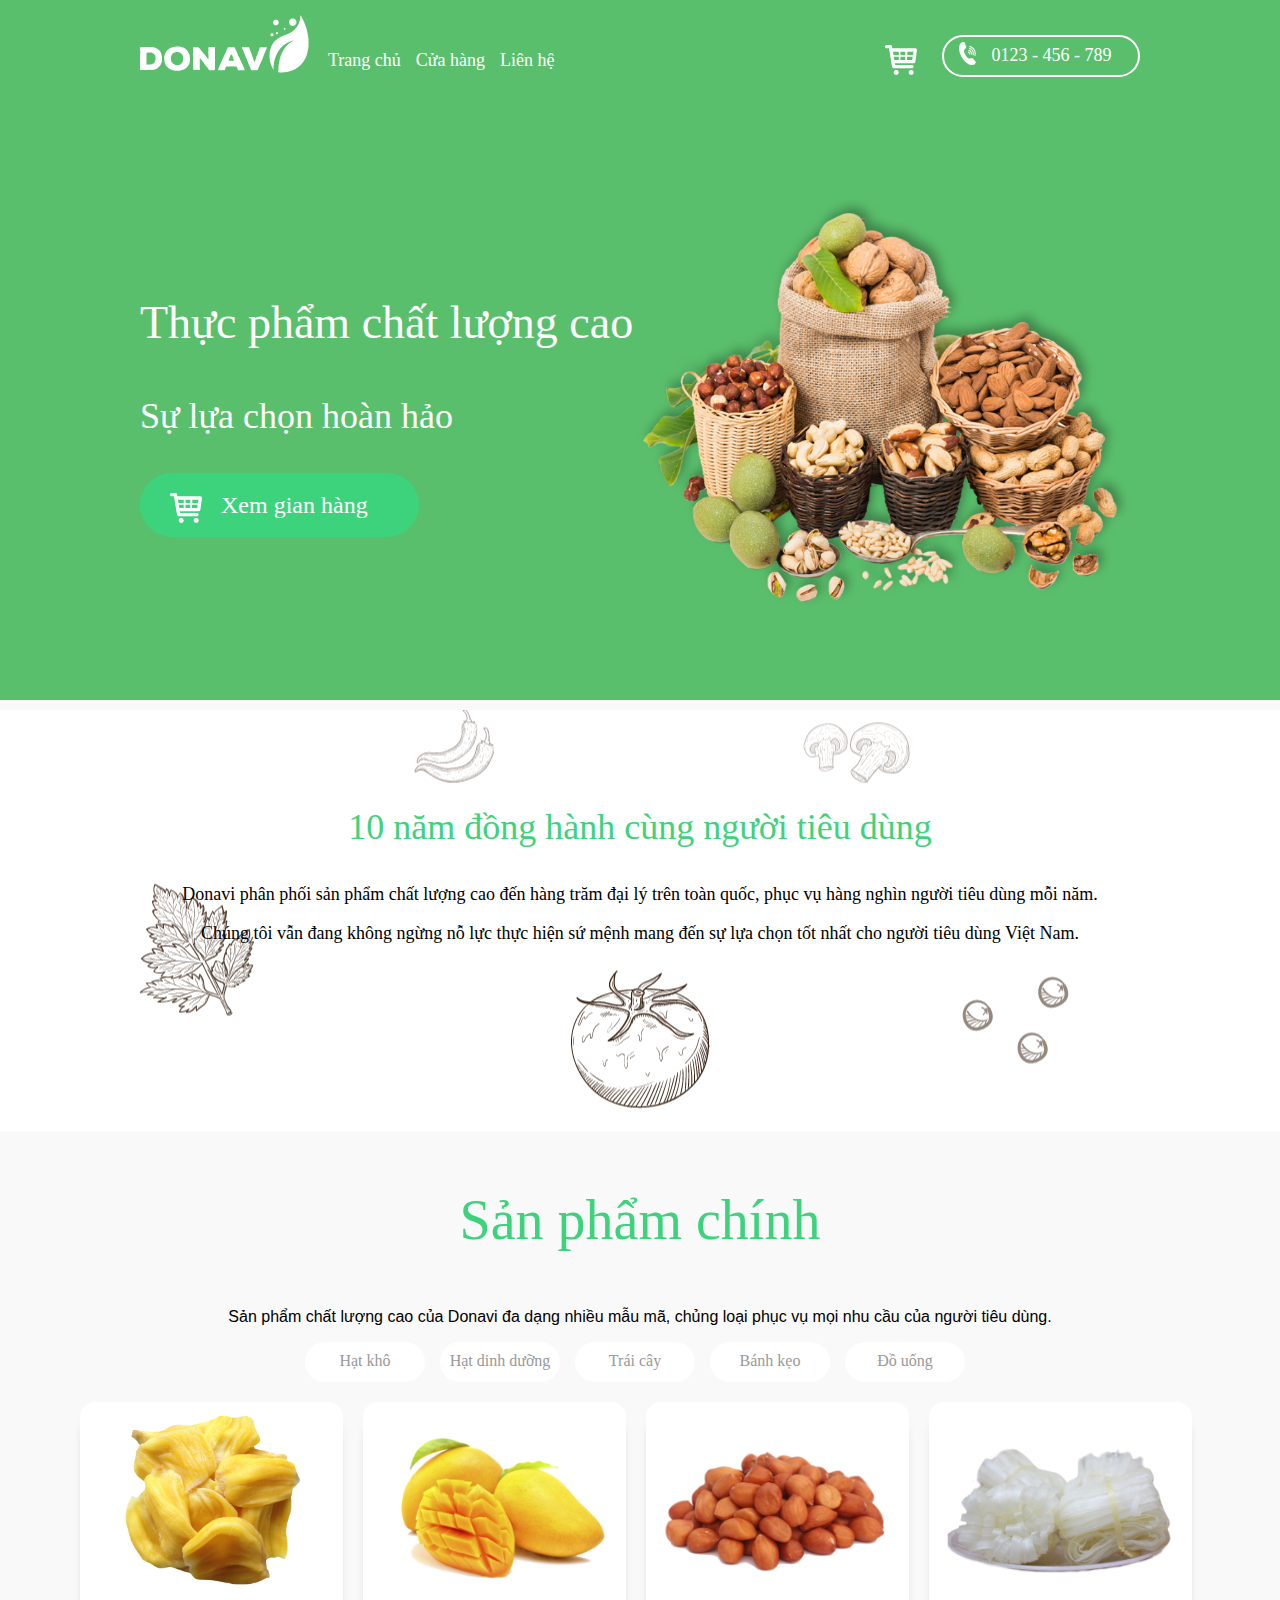
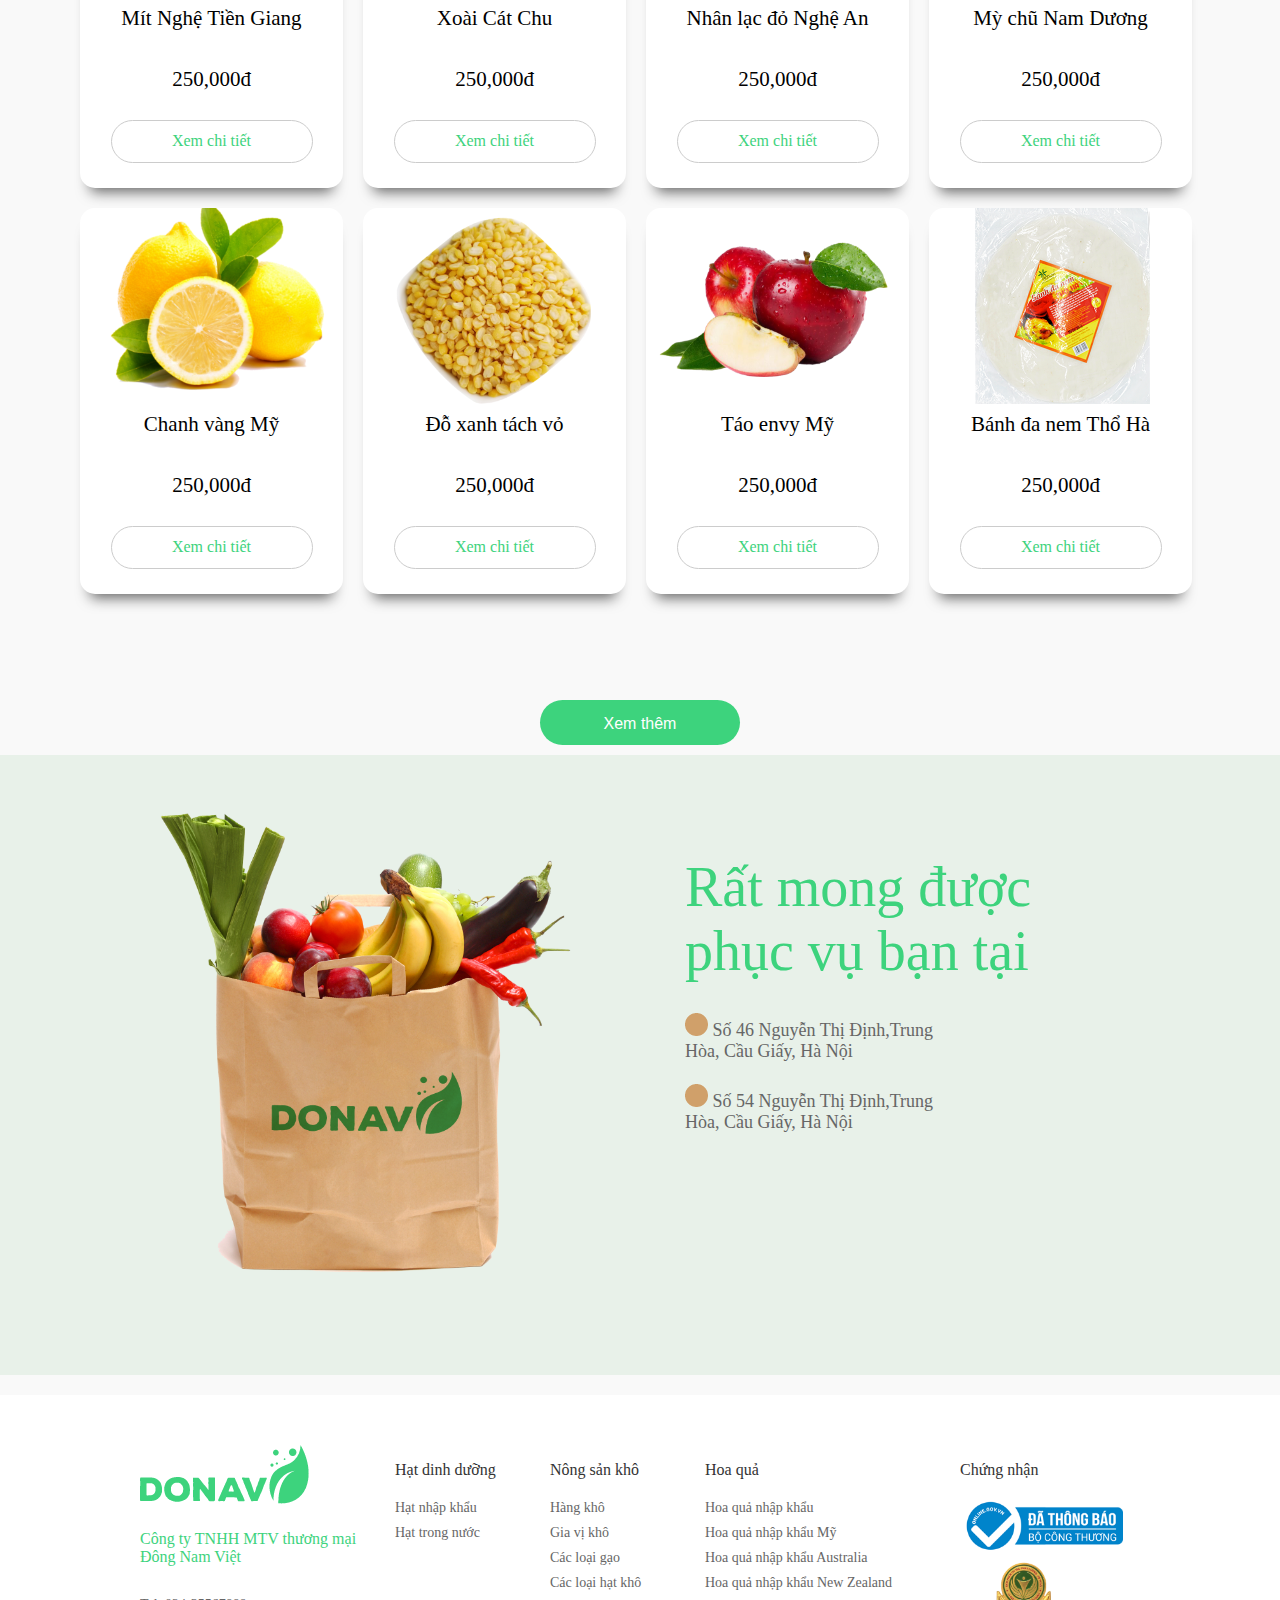
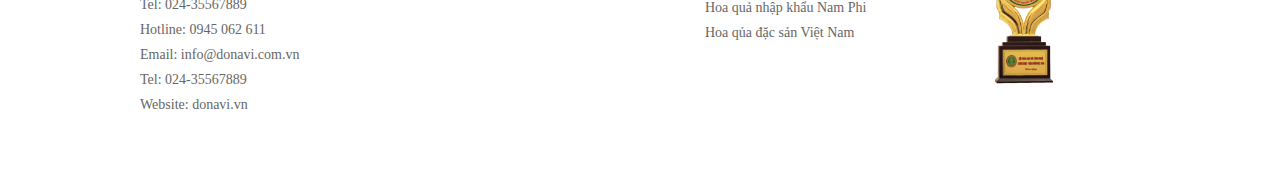
<file: index.html>
<!DOCTYPE html PUBLIC "-//W3C//DTD XHTML 1.0 Transitional//EN" "http://www.w3.org/TR/xhtml1/DTD/xhtml1-transitional.dtd">
<html xmlns="http://www.w3.org/1999/xhtml">
<head>
<meta http-equiv="Content-Type" content="text/html; charset=utf-8" />
<title>Donavi</title>
<link rel="stylesheet" href="./style.css" type="text/css" />
</head>

<body>
	<div id="header">
    	<div id="header_margin">

            <div id="menu">
                <ul>
                    <li id="logo"><a href="./index.html"><img src="./donavi/Donavi Logo head.png" alt="logo" /></a></li>
                    <li class="text"><a href="./index.html">Trang chủ</a></li>
                    <li class="text"><a href="./shop.html">Cửa hàng</a></li>
                    <li class="text"><a href="#">Liên hệ</a></li>

                </ul>
            </div>
            <div id="menu_right">
            	<ul>
                	<li id="hotline_icon">
                    	<a href="#">
                            <img src="./donavi/incoming icon.png" alt="hot"/>
                            <span> 0123 - 456 - 789</span>
                   	 	</a>
                    </li>
                	<li id="shop_icon"><a href="#"><img src="./donavi/Shopping cart icon.png" alt="shop"/></a></li>

                </ul>
            </div>
    	</div>
    </div>		<!--header-->
	<div id="banner">   <!--Banner-->
    	<div id="banner_margin">
        	<div id="text_intro" class="banner_margin_left">
            	<p style="font-size:46px;display:block;">Thực phẩm chất lượng cao</p>
                <p style="font-size:36px;display:block;">Sự lựa chọn hoàn hảo</p>
                <div id="button_product">
                	<a href="#">
                    	<img src="./donavi/Shopping cart icon.png" alt="shop"/>
                        <span>Xem gian hàng</span>
                    </a>
                </div>
            </div>
            <div id="banner_produce" class="banner_margin_left">
            	<img src="./donavi/Produce.png" style="width:500px;height:450px; " alt="produce" />
            </div>
        </div>
    </div>
</div>
<div id="content">	<!--Nội dung-->
	<div id="ten_year">
    	<div id="title">
            <p class="title_10year" style="font-size:36px;">10 năm đồng hành cùng người tiêu dùng</p>
            <p  style="font-size:18px;font-family:Quicksand;">Donavi phân phối sản phẩm chất lượng cao đến hàng trăm đại lý trên      														toàn quốc, phục vụ hàng nghìn người tiêu dùng mỗi năm. </p>
            <p  style="font-size:18px;font-family:Quicksand;">Chúng tôi vẫn đang không ngừng nỗ lực thực hiện sứ mệnh	mang đến sự    														lựa chọn tốt nhất cho người tiêu dùng Việt Nam.</p>
         </div>
    </div>		<!--10 Years Experinces-->
    <div id="main">
    	<div id="main_margin">
        	<div id="gioithieu">
            	<p class="head">Sản phẩm chính</p>
                <p>Sản phẩm chất lượng cao của Donavi đa dạng nhiều mẫu mã, chủng loại phục vụ mọi nhu cầu của người tiêu dùng.</p>
            </div>		<!--Giới thiệu-->
            <div id="slide_bar">
            	<ul>
                	<a href="#"><li>Hạt khô</li></a>
                    <a href="#"><li>Hạt dinh dưỡng</li></a>
                    <a href="#"><li>Trái cây</li></a>
                    <a href="#"><li>Bánh kẹo</li></a>
                    <a href="#"><li>Đồ uống</li></a>
                </ul>
            </div>		<!--Slide bar-->
             <div class="product">
                	<div class="main_product_margin">
                        <a href="#"><img src="./donavi/product02.png" alt="product_02"/></a>
                        <div class="title_product">Mít Nghệ Tiền Giang</div>
                        <p class="gia">250,000đ</p>
                        <a href="#"><p class="profile">Xem chi tiết</p></a>
                    </div>



                	<div class="main_product_margin">
                        <a href="#"><img src="./donavi/product01.png" alt="product_01"/></a>
                        <div class="title_product">Xoài Cát Chu</div>
                        <p class="gia">250,000đ</p>
                        <a href="#"><p class="profile">Xem chi tiết</p></a>
                    </div>



                	<div class="main_product_margin">
                        <a href="#"><img src="./donavi/product03.png" alt="product_03"/></a>
                        <div class="title_product">Nhân lạc đỏ Nghệ An</div>
                        <p class="gia">250,000đ</p>
                        <a href="#"><p class="profile">Xem chi tiết</p></a>
                    </div>


                	<div class="main_product_margin">
                        <a href="#"><img src="./donavi/product04.png" alt="product_04"/></a>
                        <div class="title_product">Mỳ chũ Nam Dương</div>
                        <p class="gia">250,000đ</p>
                        <a href="#"><p class="profile">Xem chi tiết</p></a>
                    </div>


                	<div class="main_product_margin">
                        <a href="#"><img src="./donavi/product05.png" alt="product_05"/></a>
                        <div class="title_product">Chanh vàng Mỹ</div>
                        <p class="gia">250,000đ</p>
                        <a href="#"><p class="profile">Xem chi tiết</p></a>
                    </div>


                	<div class="main_product_margin">
                        <a href="#"><img src="./donavi/product06.png" alt="product_06"/></a>
                        <div class="title_product">Đỗ xanh tách vỏ</div>
                        <p class="gia">250,000đ</p>
                        <a href="#"><p class="profile">Xem chi tiết</p></a>
                    </div>


                	<div class="main_product_margin">
                        <a href="#"><img src="./donavi/product07.png" alt="product_07"/></a>
                        <div class="title_product">Táo envy Mỹ</div>
                        <p class="gia">250,000đ</p>
                        <a href="#"><p class="profile">Xem chi tiết</p></a>
                    </div>


                	<div class="main_product_margin">
                        <a href="#"><img src="./donavi/product08.png" alt="product_08"/></a>
                        <div class="title_product">Bánh đa nem Thổ Hà</div>
                        <p class="gia">250,000đ</p>
                        <a href="#"><p class="profile">Xem chi tiết</p></a>
                    </div>



            </div>		<!--Sản phẩm-->		<!--sản phẩm-->
		</div>
    </div>
    <div class="button_see">
    	<a href="">Xem thêm</a>
    </div>
    <div id="contact">
    	<div id="contact_margin">
        	<div id="contact_margin_img" class="contact_margin_left">
            	<img src="./donavi/locals-bag.png" alt="bag" />
            </div>
            <div id="contact_margin_address" class="contact_margin_left">
            	<p id="contact_gb">Rất mong được phục vụ bạn tại</p>
                <div id="address">
                	<ul>
                    	<li> Số 46 Nguyễn Thị Định,Trung Hòa, Cầu Giấy, Hà Nội</li>
                        <li> Số 54 Nguyễn Thị Định,Trung Hòa, Cầu Giấy, Hà Nội</li>
                    </ul>
                </div>
            </div>
        </div>
    </div>
</div>
<div id="footer">
	<div id="footer_margin">
    	<div id="lienhe" class="footer_margin_left">
        	<div id="footer_logo">
            	<a href="#"><img src="./donavi/Donavi Logo.png" alt="footer logo" /></a>
            </div>
            <div id="company_name"><p>Công ty TNHH MTV thương mại Đông Nam Việt</p></div>
            <div id="danhmuc">
            	<ul>
                	<a href="#"><li>Tel: 024-35567889</li></a>
                    <a href="#"><li>Hotline: 0945 062 611</li></a>
                    <a href="#"><li>Email: info@donavi.com.vn</li></a>
                    <a href="#"><li>Tel: 024-35567889</li></a>
                    <a href="#"><li>Website: donavi.vn</li></a>


                </ul>
            </div>
        </div>
        <div id="sanpham_hatdd" class="footer_margin_left">
        	<a href="#"><p class="danhmuc_sanpham">Hạt dinh dưỡng</p></a>
            <div id="danhmuc">
                <ul>
                    <a href="#"><li>Hạt nhập khẩu</li></a>
                    <a href="#"><li>Hạt trong nước</li></a>
                </ul>
            </div>
        </div>
        <div id="sanpham_nongsankho" class="footer_margin_left">
        	<p class="danhmuc_sanpham">Nông sản khô</p>
            <div id="danhmuc">
                <ul>
                    <a href="#"><li>Hàng khô</li></a>
                    <a href="#"><li>Gia vị khô</li></a>
                    <a href="#"><li>Các loại gạo</li></a>
                    <a href="#"><li>Các loại hạt khô</li></a>
                </ul>
            </div>
        </div>
        <div id="sanpham_hoaqua" class="footer_margin_left">
        	<p class="danhmuc_sanpham">Hoa quả</p>
            <div id="danhmuc">
                <ul>
                    <a href="#"><li>Hoa quả nhập khẩu</li></a>
                    <a href="#"><li>Hoa quả nhập khẩu Mỹ</li></a>
                    <a href="#"><li>Hoa quả nhập khẩu Australia</li></a>
                    <a href="#"><li>Hoa quả nhập khẩu New Zealand</li></a>
                    <a href="#"><li>Hoa quả nhập khẩu Nam Phi</li></a>
                    <a href="#"><li>Hoa qủa đặc sản Việt Nam</li></a>
                </ul>
            </div>
        </div>
        <div id="Chungnhan" class="footer_margin_left">
        	<p class="danhmuc_sanpham">Chứng nhận</p>
            <div>
            	<img src="./donavi/da-khai-bao-bo-cong-thuong.png" alt="chứng nhận" />
            </div>
            <div>
            	<img src="./donavi/Cup.png" alt="cup" />
            </div>
        </div>
    </div>
</div>
</body>
</html>
</file>
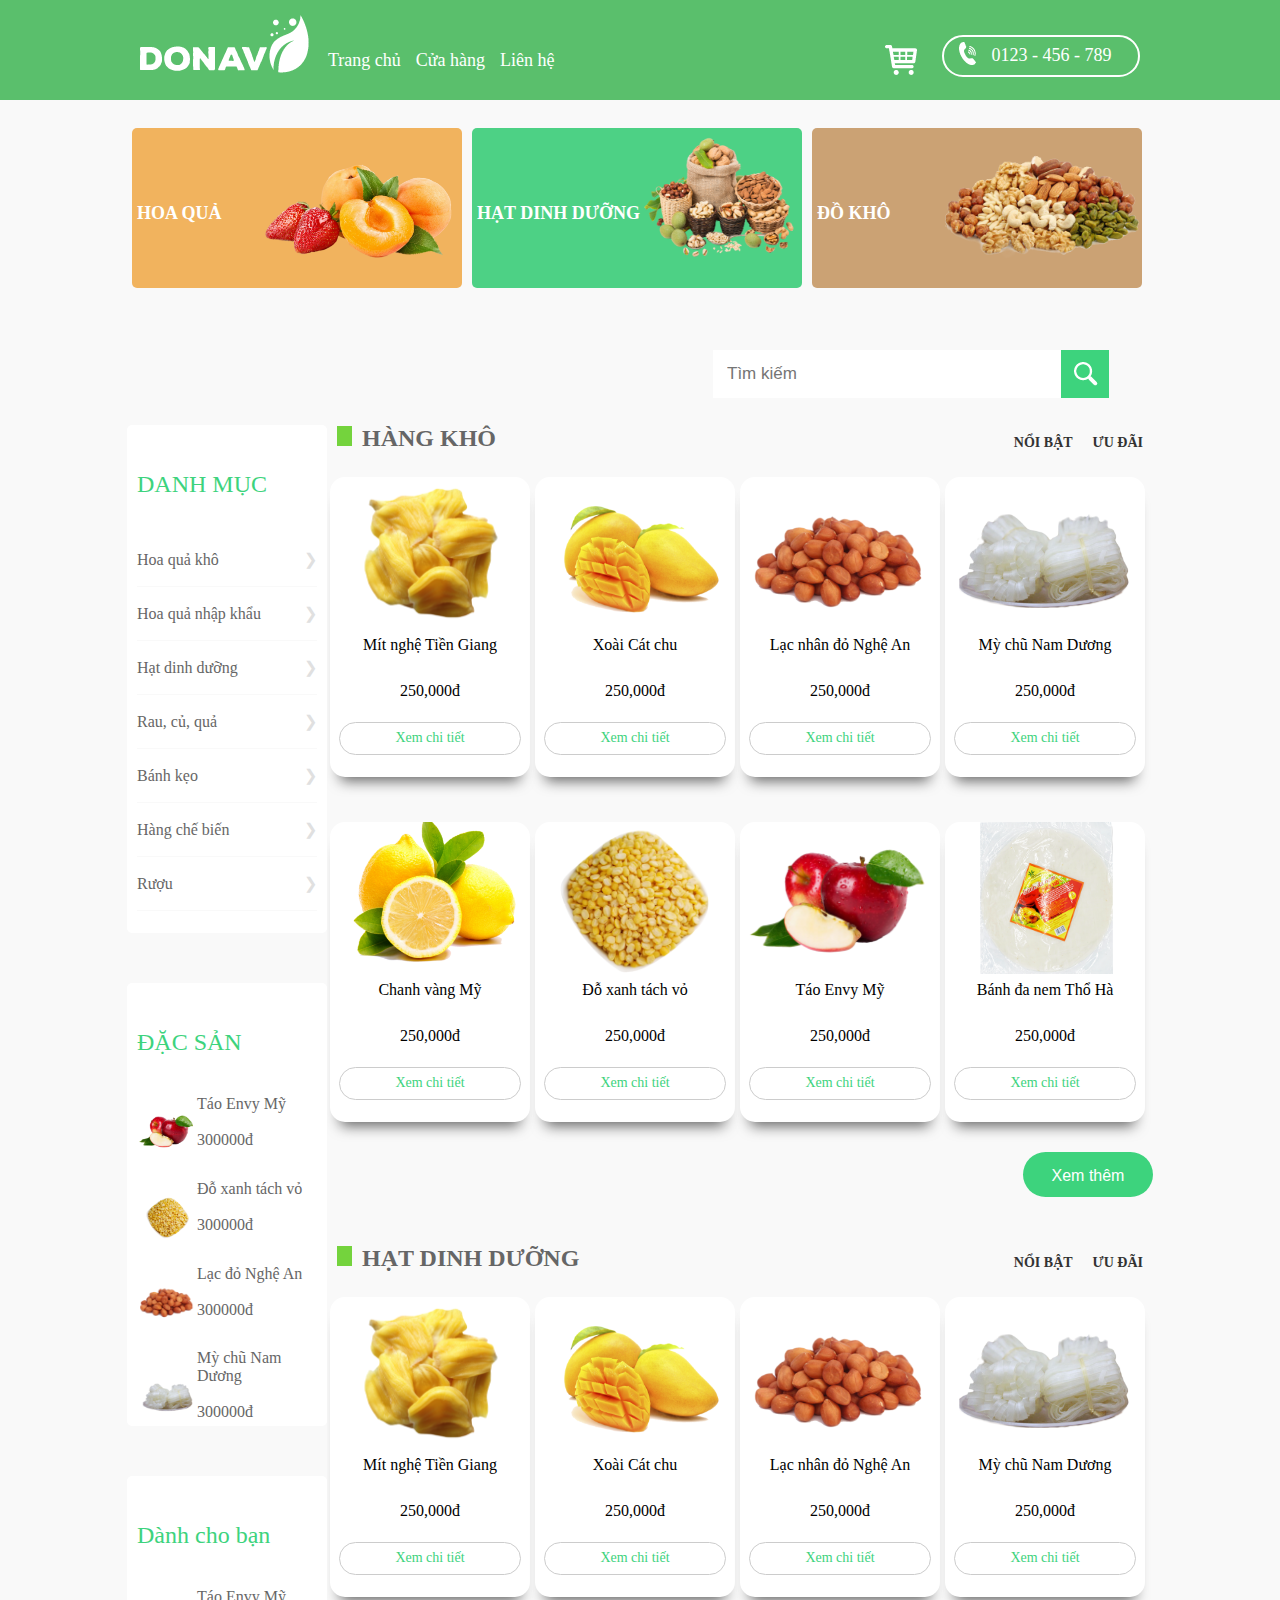
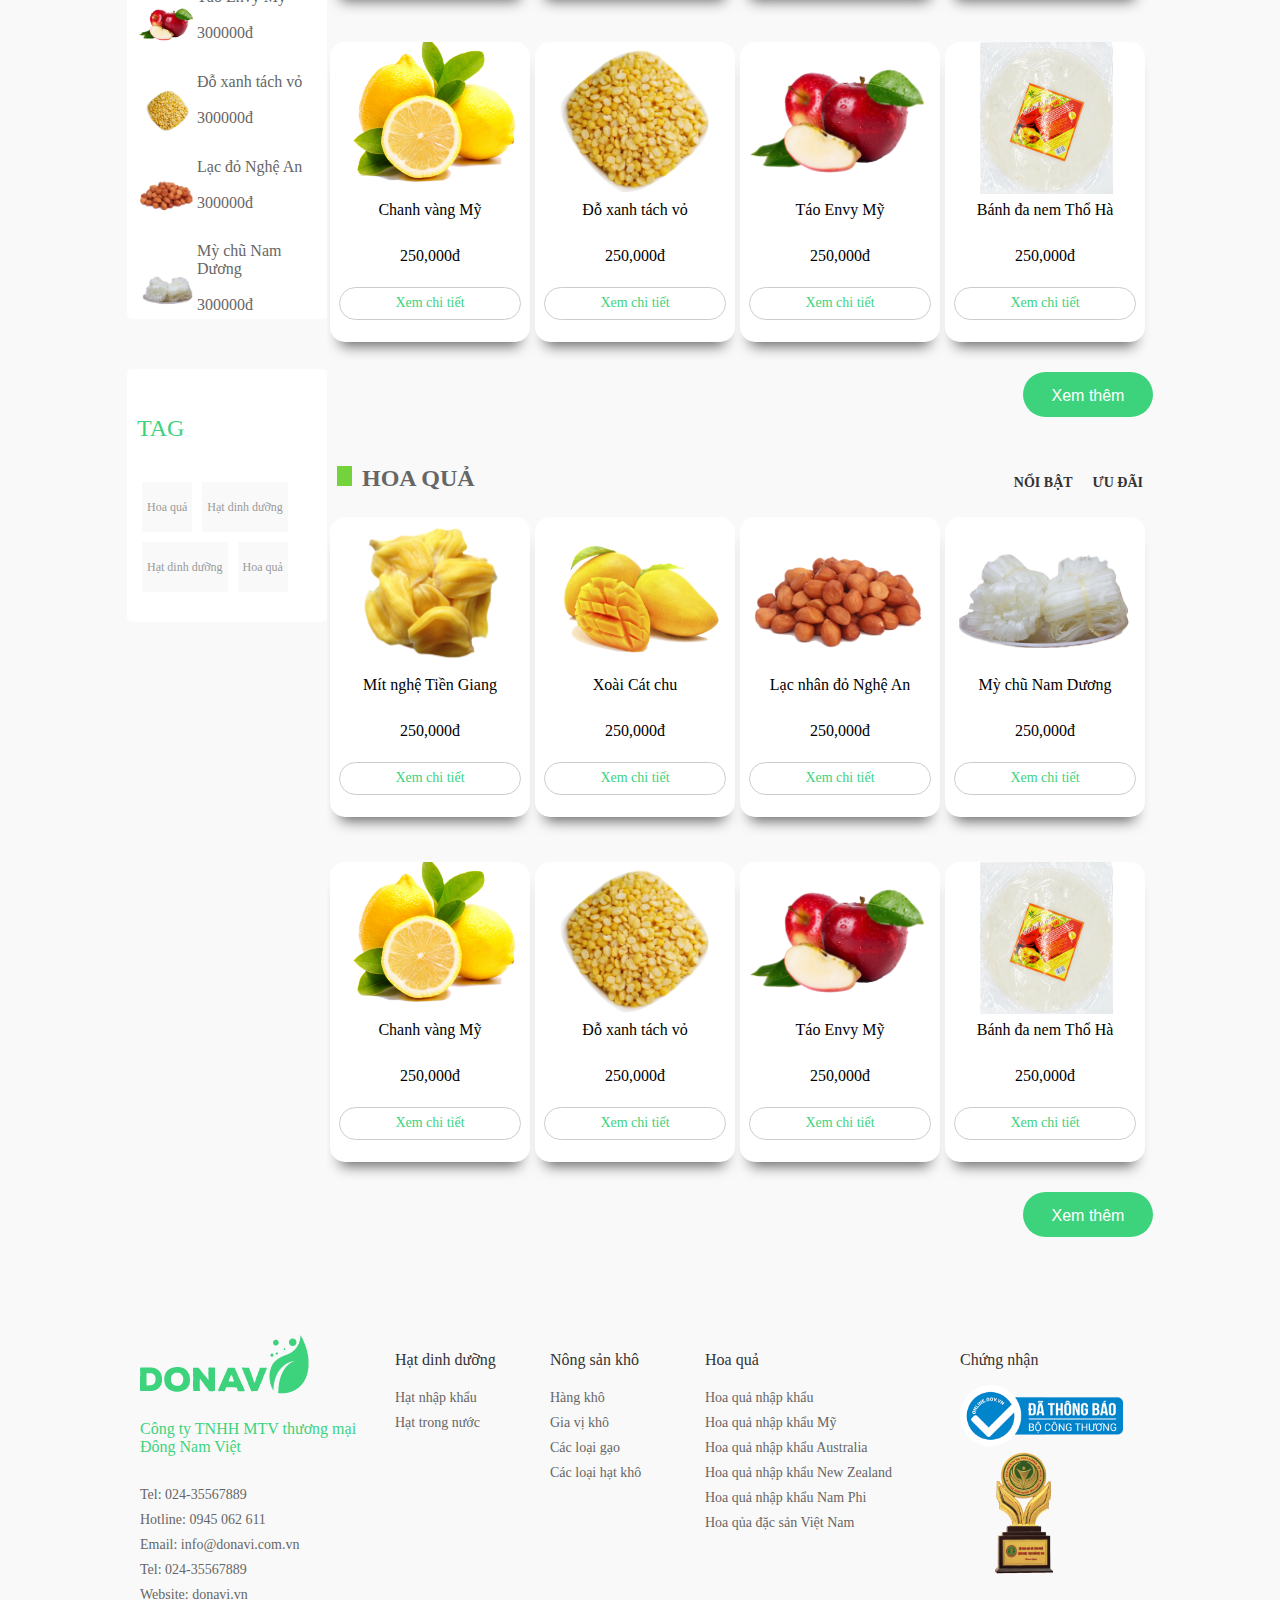
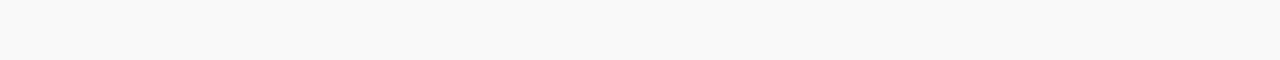
<file: shop.html>
<!DOCTYPE html PUBLIC "-//W3C//DTD XHTML 1.0 Transitional//EN" "http://www.w3.org/TR/xhtml1/DTD/xhtml1-transitional.dtd">
<html xmlns="http://www.w3.org/1999/xhtml">
<head>
<meta http-equiv="Content-Type" content="text/html; charset=utf-8" />
<title>Shop</title>
<link rel="stylesheet" href="./style01.css" type="text/css" />

</head>
<body>
	<div id="header">
    	<div id="header_margin">

            <div id="menu">
                <ul>
                    <li id="logo"><a href="./index.html"><img src="./donavi/Donavi Logo head.png" alt="logo" /></a></li>
                    <li class="text"><a href="./index.html">Trang chủ</a></li>
                    <li class="text"><a href="./shop.html">Cửa hàng</a></li>
                    <li class="text"><a href="#">Liên hệ</a></li>

                </ul>
            </div>
            <div id="menu_right">
            	<ul>
                	<li id="hotline_icon">
                    	<a href="#">
                            <img src="./donavi/incoming icon.png" alt="hot"/>
                            <span> 0123 - 456 - 789</span>
                   	 	</a>
                    </li>
                	<li id="shop_icon"><a href="#"><img src="./donavi/Shopping cart icon.png" alt="shop"/></a></li>

                </ul>
            </div>
    	</div>
    </div>		<!--header-->
    <div id="shop_banner">
    	<div id="shop_banner_margin">
        	<div id="Rectangle01" class="margin_left rectangle">
            	<p><strong>HOA QUẢ</strong></p>
                <img src="./donavi/7-2-fruit-png-hd.png" alt="hoaqua" />
            </div>
            <div id="Rectangle02" class="margin_left rectangle">
         		<p><strong>HẠT DINH DƯỠNG</strong></p>
                <img src="./donavi/71c002d5616133b1b2177db204f73c1e.png" alt="hatdinhduong" />
            </div>
            <div id="Rectangle03" class="margin_left rectangle">
            	<p><strong>ĐỒ KHÔ</strong></p>
                <img src="./donavi/Dry.png" alt="dokho" />
            </div>
            <div id='search' class="margin_left">
                <form name="main" method="post" action="#">
                    <input type="text" name="search" placeholder="Tìm kiếm" />
                    <button><img src="./donavi/Group 1435.png" /></button>
                </form>
       	 	</div>
        </div>

    </div>
    <div id="content">
    	<div id="content_margin">
        	<div id="nav_danhmuc">
            	<div id="nav_danhmuc_sanpham">
                	<p class="title_danhmuc">DANH MỤC</p>
                    <ul>
                    	<li>Hoa quả khô<span>&#10095;</span></li>
                        <li>Hoa quả nhập khẩu<span>&#10095;</span></li>
                        <li>Hạt dinh dưỡng<span>&#10095;</span></li>
                        <li>Rau, củ, quả<span>&#10095;</span></li>
                        <li>Bánh kẹo<span>&#10095;</span></li>
                        <li>Hàng chế biến<span>&#10095;</span></li>
                        <li>Rượu<span>&#10095;</span></li>
                    </ul>
                </div>
				<div class="nav_preview_product">
                	<p class="title_danhmuc">ĐẶC SẢN</p>
                    <ul>
                    	<a href="#">
                        	<li>
                            	<table cellpadding="0px">
                                	<tr>
                                    	<td rowspan="2"><img src="./donavi/Mask Group 2.png" alt="sp01" /></td>
                                        <td>Táo Envy Mỹ<br /><br />300000đ</td>
                                    </tr>
                                 </table>
                        	</li>
                            <li>
                            	<table cellpadding="0px">
                                	<tr>
                                    	<td rowspan="2"><img src="./donavi/Mask Group 3.png" alt="sp01" /></td>
                                        <td>Đỗ xanh tách vỏ<br /><br />300000đ</td>
                                    </tr>
                                </table>
                        	</li>
                            <li>
                            	<table cellpadding="0px">
                                	<tr>
                                    	<td rowspan="2"><img src="./donavi/Mask Group 4.png" alt="sp01" /></td>
                                        <td>Lạc đỏ Nghệ An<br /><br />300000đ</td>
                                    </tr>
                                </table>
                        	</li>
                            <li>
                            	<table cellpadding="0px">
                                	<tr>
                                    	<td rowspan="2"><img src="./donavi/Mask Group 5.png" alt="sp01" /></td>
                                        <td>Mỳ chũ Nam Dương<br /><br />300000đ</td>
                                    </tr>
                                </table>
                        	</li>
                        </a>
                    </ul>
                </div>
                <div class="nav_preview_product">
                	<p class="title_danhmuc">Dành cho bạn</p>
                    <ul>
                    	<a href="#">
                        	<li>
                            	<table cellpadding="0px">
                                	<tr>
                                    	<td rowspan="2"><img src="./donavi/Mask Group 2.png" alt="sp01" /></td>
                                        <td>Táo Envy Mỹ<br /><br />300000đ</td>
                                    </tr>
                                 </table>
                        	</li>
                            <li>
                            	<table cellpadding="0px">
                                	<tr>
                                    	<td rowspan="2"><img src="./donavi/Mask Group 3.png" alt="sp01" /></td>
                                        <td>Đỗ xanh tách vỏ<br /><br />300000đ</td>
                                    </tr>
                                </table>
                        	</li>
                            <li>
                            	<table cellpadding="0px">
                                	<tr>
                                    	<td rowspan="2"><img src="./donavi/Mask Group 4.png" alt="sp01" /></td>
                                        <td>Lạc đỏ Nghệ An<br /><br />300000đ</td>
                                    </tr>
                                </table>
                        	</li>
                            <li>
                            	<table cellpadding="0px">
                                	<tr>
                                    	<td rowspan="2"><img src="./donavi/Mask Group 5.png" alt="sp01" /></td>
                                        <td>Mỳ chũ Nam Dương<br /><br />300000đ</td>
                                    </tr>
                                </table>
                        	</li>
                        </a>
                    </ul>
                </div>
                <div id="tag">
                	<p class="title_danhmuc">TAG</p>
                    <p class="tag_name">Hoa quả</p>
                    <p class="tag_name">Hạt dinh dưỡng</p>
                    <p class="tag_name">Hạt dinh dưỡng</p>
                   	<p class="tag_name">Hoa quả</p>

                </div>
            </div>
            <div class="main_content">
            	<div class="main_box">
                	<div class="header_box">
                        <span class="kind_of_product"><strong>HÀNG KHÔ</strong></span>
                        <a href="#"><span class="tab_product"><strong>ƯU ĐÃI</strong></span></a>
                        <a href="#"><span class="tab_product"><strong>NỔI BẬT</strong></span></a>
                    </div>
               	  	<div class="product">
                		<div class="main_product_margin">
                            <a href="#"><img src="./donavi/product09.png" alt="product_09"/></a>
                            <div class="title_product">Mít nghệ Tiền Giang</div>
                            <p class="gia">250,000đ</p>
                            <a href="#"><p class="profile">Xem chi tiết</p></a>
                        </div>
                        <div class="main_product_margin">
                            <a href="#"><img src="./donavi/product10.png" alt="product_10"/></a>
                            <div class="title_product">Xoài Cát chu</div>
                            <p class="gia">250,000đ</p>
                            <a href="#"><p class="profile">Xem chi tiết</p></a>
                        </div>
                        <div class="main_product_margin">
                            <a href="#"><img src="./donavi/product11.png" alt="product_11"/></a>
                            <div class="title_product">Lạc nhân đỏ Nghệ An</div>
                            <p class="gia">250,000đ</p>
                            <a href="#"><p class="profile">Xem chi tiết</p></a>
                        </div>
                        <div class="main_product_margin">
                            <a href="#"><img src="./donavi/product12.png" alt="product_12"/></a>
                            <div class="title_product">Mỳ chũ Nam Dương</div>
                            <p class="gia">250,000đ</p>
                            <a href="#"><p class="profile">Xem chi tiết</p></a>
                        </div>
                        <div class="main_product_margin">
                            <a href="#"><img src="./donavi/product13.png" alt="product_13"/></a>
                            <div class="title_product">Chanh vàng Mỹ</div>
                            <p class="gia">250,000đ</p>
                            <a href="#"><p class="profile">Xem chi tiết</p></a>
                        </div>
                        <div class="main_product_margin">
                            <a href="#"><img src="./donavi/product14.png" alt="product_14"/></a>
                            <div class="title_product">Đỗ xanh tách vỏ</div>
                            <p class="gia">250,000đ</p>
                            <a href="#"><p class="profile">Xem chi tiết</p></a>
                        </div>
                        <div class="main_product_margin">
                            <a href="#"><img src="./donavi/product15.png" alt="product_15"/></a>
                            <div class="title_product">Táo Envy Mỹ</div>
                            <p class="gia">250,000đ</p>
                            <a href="#"><p class="profile">Xem chi tiết</p></a>
                        </div>
                        <div class="main_product_margin">
                            <a href="#"><img src="./donavi/product16.png" alt="product_16"/></a>
                            <div class="title_product">Bánh đa nem Thổ Hà</div>
                            <p class="gia">250,000đ</p>
                            <a href="#"><p class="profile">Xem chi tiết</p></a>
                        </div>
            		</div>		<!--Sản phẩm-->
                    <div class="button_see">
                    	<a href="">Xem thêm</a>
                    </div>
                </div>
                <div class="main_box">
                	<div class="header_box">
                        <span class="kind_of_product"><strong>HẠT DINH DƯỠNG</strong></span>
                        <a href="#"><span class="tab_product"><strong>ƯU ĐÃI</strong></span></a>
                        <a href="#"><span class="tab_product"><strong>NỔI BẬT</strong></span></a>
                    </div>
               	  	<div class="product">
                		<div class="main_product_margin">
                            <a href="#"><img src="./donavi/product09.png" alt="product_09"/></a>
                            <div class="title_product">Mít nghệ Tiền Giang</div>
                            <p class="gia">250,000đ</p>
                            <a href="#"><p class="profile">Xem chi tiết</p></a>
                        </div>
                        <div class="main_product_margin">
                            <a href="#"><img src="./donavi/product10.png" alt="product_10"/></a>
                            <div class="title_product">Xoài Cát chu</div>
                            <p class="gia">250,000đ</p>
                            <a href="#"><p class="profile">Xem chi tiết</p></a>
                        </div>
                        <div class="main_product_margin">
                            <a href="#"><img src="./donavi/product11.png" alt="product_11"/></a>
                            <div class="title_product">Lạc nhân đỏ Nghệ An</div>
                            <p class="gia">250,000đ</p>
                            <a href="#"><p class="profile">Xem chi tiết</p></a>
                        </div>
                        <div class="main_product_margin">
                            <a href="#"><img src="./donavi/product12.png" alt="product_12"/></a>
                            <div class="title_product">Mỳ chũ Nam Dương</div>
                            <p class="gia">250,000đ</p>
                            <a href="#"><p class="profile">Xem chi tiết</p></a>
                        </div>
                        <div class="main_product_margin">
                            <a href="#"><img src="./donavi/product13.png" alt="product_13"/></a>
                            <div class="title_product">Chanh vàng Mỹ</div>
                            <p class="gia">250,000đ</p>
                            <a href="#"><p class="profile">Xem chi tiết</p></a>
                        </div>
                        <div class="main_product_margin">
                            <a href="#"><img src="./donavi/product14.png" alt="product_14"/></a>
                            <div class="title_product">Đỗ xanh tách vỏ</div>
                            <p class="gia">250,000đ</p>
                            <a href="#"><p class="profile">Xem chi tiết</p></a>
                        </div>
                        <div class="main_product_margin">
                            <a href="#"><img src="./donavi/product15.png" alt="product_15"/></a>
                            <div class="title_product">Táo Envy Mỹ</div>
                            <p class="gia">250,000đ</p>
                            <a href="#"><p class="profile">Xem chi tiết</p></a>
                        </div>
                        <div class="main_product_margin">
                            <a href="#"><img src="./donavi/product16.png" alt="product_16"/></a>
                            <div class="title_product">Bánh đa nem Thổ Hà</div>
                            <p class="gia">250,000đ</p>
                            <a href="#"><p class="profile">Xem chi tiết</p></a>
                        </div>
            		</div>		<!--Sản phẩm-->
                    <div class="button_see">
                    	<a href="">Xem thêm</a>
                    </div>
                </div>
                <div class="main_box">
                	<div class="header_box">
                        <span class="kind_of_product"><strong>HOA QUẢ</strong></span>
                        <a href="#"><span class="tab_product"><strong>ƯU ĐÃI</strong></span></a>
                        <a href="#"><span class="tab_product"><strong>NỔI BẬT</strong></span></a>
                    </div>
               	  	<div class="product">
                		<div class="main_product_margin">
                            <a href="#"><img src="./donavi/product09.png" alt="product_09"/></a>
                            <div class="title_product">Mít nghệ Tiền Giang</div>
                            <p class="gia">250,000đ</p>
                            <a href="#"><p class="profile">Xem chi tiết</p></a>
                        </div>
                        <div class="main_product_margin">
                            <a href="#"><img src="./donavi/product10.png" alt="product_10"/></a>
                            <div class="title_product">Xoài Cát chu</div>
                            <p class="gia">250,000đ</p>
                            <a href="#"><p class="profile">Xem chi tiết</p></a>
                        </div>
                        <div class="main_product_margin">
                            <a href="#"><img src="./donavi/product11.png" alt="product_11"/></a>
                            <div class="title_product">Lạc nhân đỏ Nghệ An</div>
                            <p class="gia">250,000đ</p>
                            <a href="#"><p class="profile">Xem chi tiết</p></a>
                        </div>
                        <div class="main_product_margin">
                            <a href="#"><img src="./donavi/product12.png" alt="product_12"/></a>
                            <div class="title_product">Mỳ chũ Nam Dương</div>
                            <p class="gia">250,000đ</p>
                            <a href="#"><p class="profile">Xem chi tiết</p></a>
                        </div>
                        <div class="main_product_margin">
                            <a href="#"><img src="./donavi/product13.png" alt="product_13"/></a>
                            <div class="title_product">Chanh vàng Mỹ</div>
                            <p class="gia">250,000đ</p>
                            <a href="#"><p class="profile">Xem chi tiết</p></a>
                        </div>
                        <div class="main_product_margin">
                            <a href="#"><img src="./donavi/product14.png" alt="product_14"/></a>
                            <div class="title_product">Đỗ xanh tách vỏ</div>
                            <p class="gia">250,000đ</p>
                            <a href="#"><p class="profile">Xem chi tiết</p></a>
                        </div>
                        <div class="main_product_margin">
                            <a href="#"><img src="./donavi/product15.png" alt="product_15"/></a>
                            <div class="title_product">Táo Envy Mỹ</div>
                            <p class="gia">250,000đ</p>
                            <a href="#"><p class="profile">Xem chi tiết</p></a>
                        </div>
                        <div class="main_product_margin">
                            <a href="#"><img src="./donavi/product16.png" alt="product_16"/></a>
                            <div class="title_product">Bánh đa nem Thổ Hà</div>
                            <p class="gia">250,000đ</p>
                            <a href="#"><p class="profile">Xem chi tiết</p></a>
                        </div>
            		</div>		<!--Sản phẩm-->
                    <div class="button_see">
                    	<a href="">Xem thêm</a>
                    </div>
                </div>
            </div>
        </div>
    </div>

    <!--footer-->
    <div id="footer">
        <div id="footer_margin">
            <div id="lienhe" class="footer_margin_left">
                <div id="footer_logo">
                    <a href="#"><img src="./donavi/Donavi Logo.png" alt="footer logo" /></a>
                </div>
                <div id="company_name"><p>Công ty TNHH MTV thương mại Đông Nam Việt</p></div>
                <div id="danhmuc">
                    <ul>
                        <a href="#"><li>Tel: 024-35567889</li></a>
                        <a href="#"><li>Hotline: 0945 062 611</li></a>
                        <a href="#"><li>Email: info@donavi.com.vn</li></a>
                        <a href="#"><li>Tel: 024-35567889</li></a>
                        <a href="#"><li>Website: donavi.vn</li></a>


                    </ul>
                </div>
            </div>
            <div id="sanpham_hatdd" class="footer_margin_left">
                <a href="#"><p class="danhmuc_sanpham">Hạt dinh dưỡng</p></a>
                <div id="danhmuc">
                    <ul>
                        <a href="#"><li>Hạt nhập khẩu</li></a>
                        <a href="#"><li>Hạt trong nước</li></a>
                    </ul>
                </div>
            </div>
            <div id="sanpham_nongsankho" class="footer_margin_left">
                <p class="danhmuc_sanpham">Nông sản khô</p>
                <div id="danhmuc">
                    <ul>
                        <a href="#"><li>Hàng khô</li></a>
                        <a href="#"><li>Gia vị khô</li></a>
                        <a href="#"><li>Các loại gạo</li></a>
                        <a href="#"><li>Các loại hạt khô</li></a>
                    </ul>
                </div>
            </div>
            <div id="sanpham_hoaqua" class="footer_margin_left">
                <p class="danhmuc_sanpham">Hoa quả</p>
                <div id="danhmuc">
                    <ul>
                        <a href="#"><li>Hoa quả nhập khẩu</li></a>
                        <a href="#"><li>Hoa quả nhập khẩu Mỹ</li></a>
                        <a href="#"><li>Hoa quả nhập khẩu Australia</li></a>
                        <a href="#"><li>Hoa quả nhập khẩu New Zealand</li></a>
                        <a href="#"><li>Hoa quả nhập khẩu Nam Phi</li></a>
                        <a href="#"><li>Hoa qủa đặc sản Việt Nam</li></a>
                    </ul>
                </div>
            </div>
            <div id="Chungnhan" class="footer_margin_left">
                <p class="danhmuc_sanpham">Chứng nhận</p>
                <div>
                    <img src="./donavi/da-khai-bao-bo-cong-thuong.png" alt="chứng nhận" />
                </div>
                <div>
                    <img src="./donavi/Cup.png" alt="cup" />
                </div>
            </div>
        </div>
	</div>
</body>
</html>
</file>
<file: style.css>
@charset "utf-8";
/* CSS Document */
body{
	font-family:Helvetica, Arial, Tahoma, sans-serif;
	margin:0px;
	padding:0px;
	background:#F9F9F9;
	
}
ul{
	margin:0px;
	padding:0px;
}
ul li{
	list-style:none;
	
}
a{
	text-decoration:none;
}

#header{
	height:100px;
	background-color:#5ABF6C;
}
#header #header_margin{
	margin:0px auto;
	width:1000px;
	height:100px;
}
#menu li{
	float:left;
}
#menu li#logo{
	margin-top:15px;
}
#menu li.text a{
	font-size:18px;
	color:#fff;
	font-family:Quicksand;
}
#menu li.text{
	padding:50px 0px 0px 15px;
}
#menu_right li{
	float:right;
}
#menu_right li#hotline_icon{
	border:2px solid #FFF;
	width:194px;
	height:38px;
	border-radius:40px;
	margin:35px 0px 0px 25px;
}
#menu_right li#shop_icon{
	margin-top:45px;
}
#hotline_icon a img{
	position: relative;
	left:15px;
	top:5px;
}
#hotline_icon span{
	position: relative;
	left:25px;
	font-size:18px;
	color:#fff;
	font-family:Quicksand;

}
#banner{
	height:600px;
	background-color:#5ABF6C;
}
#banner #banner_margin{
	margin:0px auto;
	width:1000px;
	height:600px;
}
#banner_margin #text_intro{
	font-family:SVN-Blog Script;
	padding-top:150px;
	color:#fff;
}
div#button_product{
	background:#3DD37D;
	border:0px solid black;
	width:279px;
	height:64px;
	border-radius:40px;
}
#banner_margin #button_product span{
	text-align:center;
	font-size:24px;
	font-family:Quicksand;
	color:#FFFFFF;
	position: relative;
	top:10px;
	left:45px;
}
#banner_margin #button_product img{
	position: relative;
	left:30px;
	top:20px;
}

#banner_margin #banner_produce{
	padding-top:100px;
}
#banner_margin .banner_margin_left{
	float:left;
}
#content {
	margin:0px;
	padding:0px;
}
#content #ten_year{
	border:0px;
	background:url('./donavi/10 Years.png')  no-repeat;
	background-position:center center;
	height:422px;
	margin:10px auto;
}
#ten_year #title{
	text-align:center;
	padding-top:60px;
}
#title p.title_10year{
	color:#3DD37D;
	font-family:SVN-Blog Script;
}
#main #main_margin{
	
	width:1140px;
	margin:20px auto;
}

#main_margin #gioithieu p{
	padding-top:0px;
	text-align:center;
}
#main_margin #gioithieu p.head{
	font-family:SVN-Blog Script;
	color:#3DD37D;
	font-size:56px;
}
#main_margin #slide_bar{
	
	width:700px;
	height:40px;
	margin:10px auto;
}
#slide_bar a:hover{
	background-color:#3DD37D;
	color:#FFF;
}
#slide_bar a:focus{
	background-color:#3DD37D;
	color:#FFF;
}
#slide_bar a{
	display:block;
	font-size:16px;
	font-family:Quicksand;
	color:#999999;
	float:left;
	width:120px;
	height:30px;
	border-radius:20px;
	text-align:center;
	padding-top:10px;
	margin:0px 0px 0px 15px;
	background-color:#FFFFFF;
}
#main_margin .product{
	width:1140px;
	height:888px;
	margin:0px auto;
}

.product .main_product_margin{
	font-family:Quicksand;
	font-size:21px;
	background-color:#FFFFFF;
	width:263px;
	height:386px;
	border:0px solid black;
	border-radius:15px;
	float:left;
	margin:10px;
	box-shadow:0px 14px 14px -10px #666;
}

.main_product_margin {
	text-align:center;
	line-height:40px;
}
.main_product_margin a .profile{
	font-size:16px;
	width:200px;
	height:41px;
	margin:0px auto;
	background-color:#FFF;
	color:#3DD37D;
	border:1px solid #CCC;
	border-radius:40px;
}
.main_product_margin a{
	text-decoration:none;
}
.main_product_margin a .profile:hover{
	background-color:#3DD37D;
	color:#FFF;
}
.button_see{
	margin:10px auto;
	text-align:center;
	width:200px;
	height:30px;
	border-radius:40px;
	padding-top:15px;
	background-color:#3DD37D;
	
}
.button_see a{
	color:#fff;
}


#contact{
	height:620px;
	background-color:#E8F1E9;
}
#contact #contact_margin{
	width:1000px;
	margin:10px auto;
}
#contact_margin .contact_margin_left{
	float:left;
}
#contact_gb{
	margin:100px 0px 0px 100px;
	
	width:383px;
	height:138px;
	color:#3DD37D;
	font-family:SVN-Blog Script;
	font-size:56px;
}
div#address ul li{
	margin:20px 0px 0px 100px;
	
	width:276px;
	height:51px;
	color:#666666;
	font-family:Quicksand;
	font-size:18px;
}
#address li:before{
	content: url("./donavi/Ellipse 2.png");
}
#footer{
	margin-top:20px;
	height:375px;
	background-color:#FFFFFF;
}
#footer #footer_margin{
	width:1000px;
	height:375px;
	margin:0px auto;
	
}
#footer_margin #lienhe{
	
	width:250px;
	margin:50px 5px 0px 0px;
}
#footer_margin #sanpham_hatdd{

	width:150px;
	margin:50px 5px 0px 0px;
}

#footer_margin #sanpham_nongsankho{
	width:150px;
	margin:50px 5px 0px 0px;
}

#footer_margin #sanpham_hoaqua{
	width:250px;
	margin:50px 5px 0px 0px;
}
#footer_margin #Chungnhan{
	width:165px;
	margin:50px 5px 0px 0px;
}
.footer_margin_left{
	float:left;
}
#company_name{
	padding:10px 0px 10px 0px;
	font-family:Quicksand;
	font-size:16px;
	color:#3DD37D;
}
#danhmuc a{
	font-family:Quicksand;
	font-size:14px;
	color:#666666;
	line-height:25px;
}
.danhmuc_sanpham{
	font-family:Quicksand;
	font-size:16px;
	color:#333333;
	font:bold;
}

#shop_banner{
	border:1px solid black;
	height:350px;
}
#shop_banner #shop_banner_margin{
	border:1px solid black;
	width:1000px;
	margin:0px auto;
}
#shop_banner #shop_banner_margin .banner_margin_left{
	border:1px solid black;
	width:
	
}
</file>
<file: style01.css>
@charset "utf-8";
/* CSS Document */

body{
	font-family:Helvetica, Arial, Tahoma, sans-serif;
	margin:0px;
	padding:0px;
	background:#F9F9F9;
	
}
ul{
	margin:0px;
	padding:0px;
}
ul li{
	list-style:none;
	
}
a{
	text-decoration:none;
}
#header{
	height:100px;
	background-color:#5ABF6C;
}
#header #header_margin{
	margin:0px auto;
	width:1000px;
	height:100px;
}
#menu li{
	float:left;
}
#menu li#logo{
	margin-top:15px;
}
#menu li.text a{
	font-size:18px;
	color:#fff;
	font-family:Quicksand;
}
#menu li.text{
	padding:50px 0px 0px 15px;
}
#menu_right li{
	float:right;
}
#menu_right li#hotline_icon{
	border:2px solid #FFF;
	width:194px;
	height:38px;
	border-radius:40px;
	margin:35px 0px 0px 25px;
}
#menu_right li#shop_icon{
	margin-top:45px;
}
#hotline_icon a img{
	position: relative;
	left:15px;
	top:5px;
}
#hotline_icon span{
	position: relative;
	left:25px;
	font-size:18px;
	color:#fff;
	font-family:Quicksand;

}

#shop_banner{
	height:302px;
}
#shop_banner #shop_banner_margin{
	
	width:1026px;
	height:300px;
	margin:23px auto;
}
#shop_banner #shop_banner_margin .rectangle{
	width:330px;
	height:160px;
	margin :5px;
	border-radius:5px;
	cursor:pointer;
}
#shop_banner #shop_banner_margin .margin_left{
	float:left;
}
#shop_banner_margin .margin_left img{
	float:right;
}
#shop_banner_margin .margin_left p{
    margin: 75px 0px 0px 5px;	
	display:inline-block;
	font-family:Quicksand;
	font-size:18px;
	color:#FFFFFF;
}
#shop_banner_margin #Rectangle01{
	background-color:#F1B35E;
}
#shop_banner_margin #Rectangle02{
	background-color:#4DD185;
}
#shop_banner_margin #Rectangle03{
	background-color:#CBA274;
}
#shop_banner_margin #search{
	width:400px;
	height:48px;
	position: absolute;
    right: 167px;
    top: 350px;
	}
#shop_banner_margin #search button{
	float: left;
	cursor: pointer;
	background:#3DD37D;
	border:none;
	width:48px;
	height:48px;
}
#shop_banner_margin #search input[type=text]{
	padding: 14px;
    font-size: 17px;
    float: left;
    width: 80%;
    background: #FFFFFF;
	border:none;
}
#shop_banner_margin #search img{
	position:relative;
	right:5px;
}

#content #content_margin{
	width:1026px;
	margin:0px auto;
	height:100%;
	overflow:hidden;
}
#content #content_margin #nav_danhmuc{
	width:200px;
	height:100%;
	float:left;
	overflow:hidden;
}
#nav_danhmuc #nav_danhmuc_sanpham{
	height:488px;
	background:#FFFFFF;
	margin:0px;
	padding:10px;
	border-radius:5px;
}
.title_danhmuc{
	font-family:SVN-Blog Script;
	font-size:24px;
	color:#3DD37D;
	line-height:50px;
}
#nav_danhmuc li{
	color:#666666;
	font-size:16px;
	font-family:Quicksand;
}
#nav_danhmuc_sanpham li{
	line-height:53px;	
	border-bottom:1px solid #F9F9F9;
	cursor:pointer;
}
#nav_danhmuc_sanpham li span{
	float:right;
	color:#E0E0E0;
}

.nav_preview_product{
	height:423px;
	background:#FFFFFF;
	margin-top:50px;
	padding:10px;
	border-radius:5px;
}
.nav_preview_product a li img{
	position:relative;
	top:10px;
	left:0px;
}
.nav_preview_product a li table{
	margin-top:25px;
}
.nav_preview_product a li span{
	position:relative;
	top:10px;
	right:0px;
}
#nav_danhmuc #tag{
	height:233px;
	background:#FFFFFF;
	margin-top:50px;
	padding:10px;
	border-radius:5px;
}
#tag .tag_name{
	float:left;
	border:0px solid black;
	background:#F9F9F9;
	font-size:12px;
	font-family:Quicksand;
	height:40px;
	margin:5px;
	padding:5px;
	text-align:center;
	line-height:40px;
	color:#999999;
	cursor:pointer;
}
.main_content{
	height:100%;
	overflow:hidden;
}
.main_content .main_box{
	margin-bottom:20px;
	height:800px;
}
.header_box .kind_of_product{
	font-family:Quicksand;
	font-size:24px;
	color:#666666;
}
.header_box span.kind_of_product::before{
	content: url('./donavi/Rectangle 1.png');
	margin:0px 10px 0px 10px;
}
.header_box .tab_product{
	float:right;
	padding:10px 10px 0px 10px;
	font-family:Quicksand;
	font-size:14px;
	color:#333333;
}
.product{
	height:670px;
}
.product .main_product_margin{
	font-family:Quicksand;
	font-size:16px;
	background-color:#FFFFFF;
	width:200px;
	height:300px;
	border:0px solid black;
	border-radius:15px;
	float:left;
	margin:25px 2px 20px 3px;
	box-shadow:0px 14px 14px -10px #666;
}

.main_product_margin {
	text-align:center;
	line-height:30px;
}
.main_product_margin a .profile{
	font-size:14px;
	width:180px;
	height:31px;
	margin:0px auto;
	background-color:#FFF;
	color:#3DD37D;
	border:1px solid #CCC;
	border-radius:40px;
}

.main_product_margin a .profile:hover{
	background-color:#3DD37D;
	color:#FFF;
}
.button_see{
	margin-top:30px;
	margin-left:auto;
	text-align:center;
	width:130px;
	height:30px;
	border-radius:40px;
	padding-top:15px;
	background-color:#3DD37D;
	
}
.button_see a{
	color:#fff;
}
footer{
	margin-top:20px;
	height:375px;
	background-color:#FFFFFF;
}
#footer #footer_margin{
	width:1000px;
	height:375px;
	margin:0px auto;
	
}
#footer_margin #lienhe{
	
	width:250px;
	margin:50px 5px 0px 0px;
}
#footer_margin #sanpham_hatdd{

	width:150px;
	margin:50px 5px 0px 0px;
}

#footer_margin #sanpham_nongsankho{
	width:150px;
	margin:50px 5px 0px 0px;
}

#footer_margin #sanpham_hoaqua{
	width:250px;
	margin:50px 5px 0px 0px;
}
#footer_margin #Chungnhan{
	width:165px;
	margin:50px 5px 0px 0px;
}
.footer_margin_left{
	float:left;
}
#company_name{
	padding:10px 0px 10px 0px;
	font-family:Quicksand;
	font-size:16px;
	color:#3DD37D;
}
#danhmuc a{
	font-family:Quicksand;
	font-size:14px;
	color:#666666;
	line-height:25px;
}
.danhmuc_sanpham{
	font-family:Quicksand;
	font-size:16px;
	color:#333333;
	font:bold;
}
</file>
